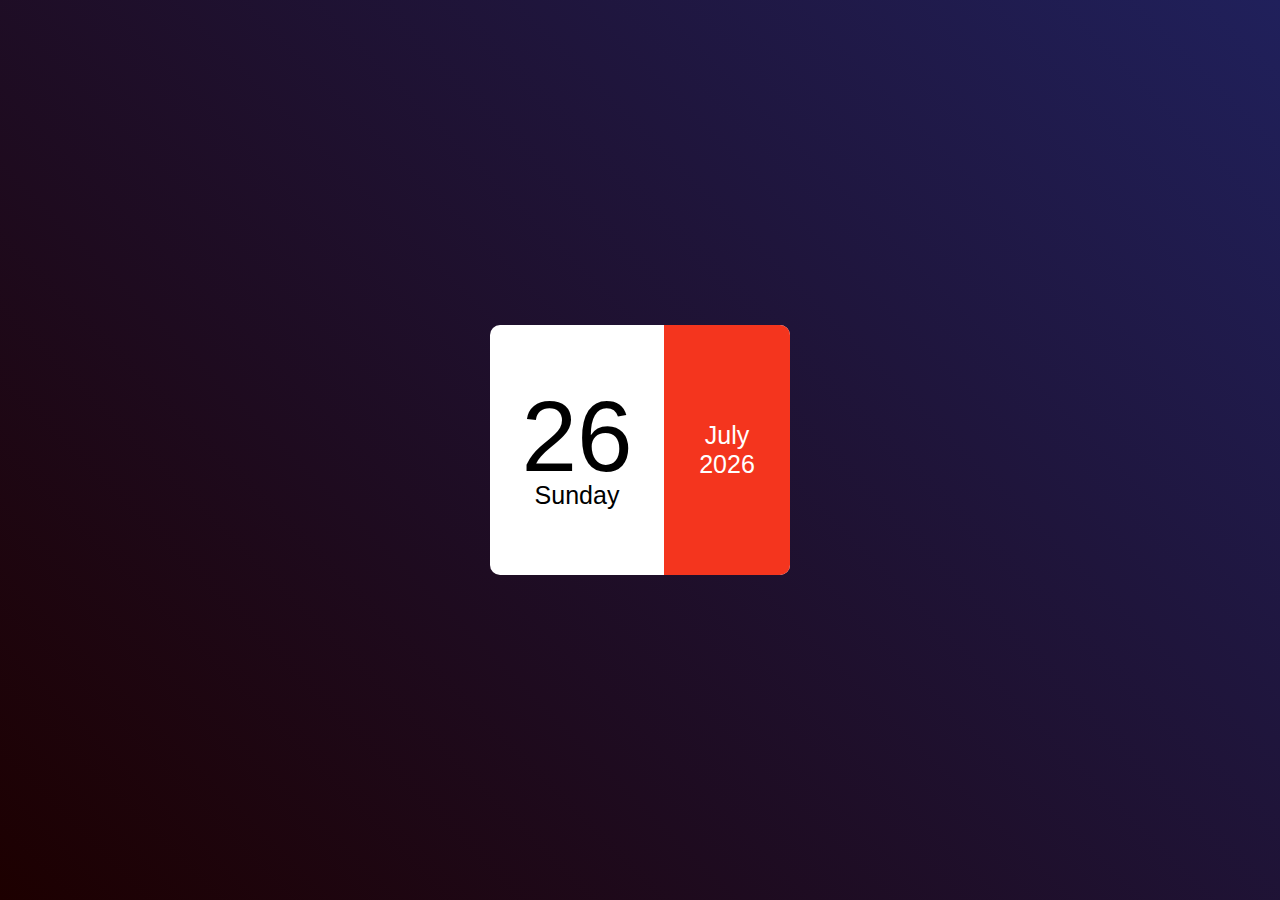
<file: index.html>
<!DOCTYPE html>
<html lang="en">
<head>
  <meta charset="UTF-8">
  <meta name="viewport" content="width=device-width, initial-scale=1.0">
  <title>CALENDAR</title>
  <link rel="stylesheet" href="calendar.css">
</head>
<body>
  <div class="hero">
    <div class="calendar">
<!--       left side of the calendar -->
      <div class="left">
        <p id="date">03</p>
        <p id="day">SUNDAY</p>
      </div>
<!--       right side of the calendar -->
      <div class="right">
        <P id="month">JUNE</P>
        <P id="year">2020</P>
      </div>
    </div>
  </div>

  <script>

    const date = document.getElementById('date');
    const day = document.getElementById('day');
    const month = document.getElementById('month');
    const year = document.getElementById('year');
    
    const today = new Date();

    const weekDays = ['Sunday','Monday','Tuesday','Wednsday','Thursday','Friday','Saturday']
    const allMonths = ['January','February','March','April','May','June','July','August','September','October','November','December']


    date.innerHTML = (today.getDate()<10?'0':'') + today.getDate();
    day.innerHTML = weekDays[today.getDay()];
    month.innerHTML = allMonths[today.getMonth()];
    year.innerHTML = today.getFullYear();



  </script>
</body>
</html>
</file>
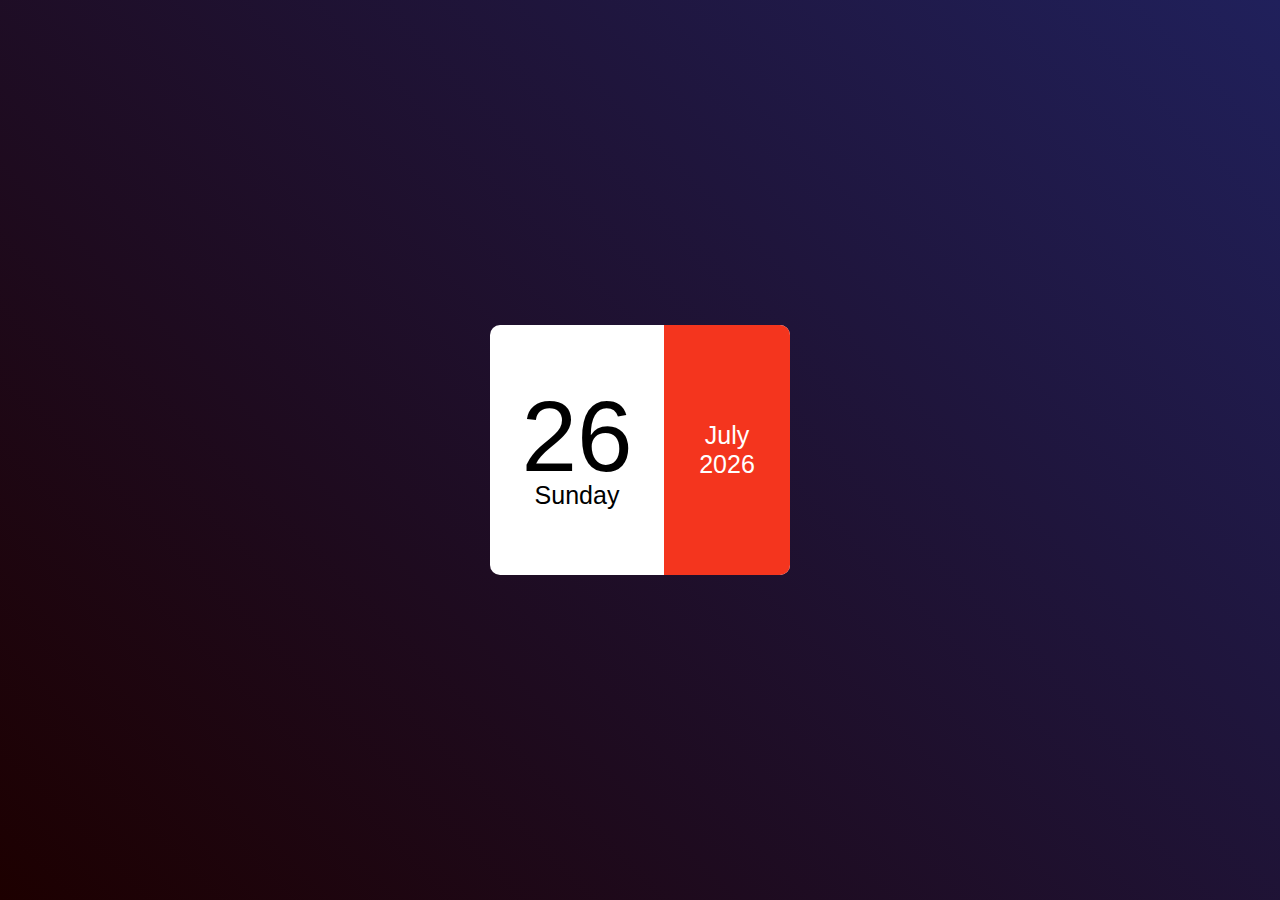
<file: calendar.html>
<!DOCTYPE html>
<html lang="en">
<head>
  <meta charset="UTF-8">
  <meta name="viewport" content="width=device-width, initial-scale=1.0">
  <title>CALENDAR</title>
  <link rel="stylesheet" href="calendar.css">
</head>
<body>
  <div class="hero">
    <div class="calendar">
      <div class="left">
        <p id="date">03</p>
        <p id="day">SUNDAY</p>
      </div>
      <div class="right">
        <P id="month">JUNE</P>
        <P id="year">2020</P>
      </div>
    </div>
  </div>

  <script>

    const date = document.getElementById('date');
    const day = document.getElementById('day');
    const month = document.getElementById('month');
    const year = document.getElementById('year');
    
    const today = new Date();

    const weekDays = ['Sunday','Monday','Tuesday','Wednsday','Thursday','Friday','Saturday']
    const allMonths = ['January','February','March','April','May','June','July','August','September','October','November','December']


    date.innerHTML = (today.getDate()<10?'0':'') + today.getDate();
    day.innerHTML = weekDays[today.getDay()];
    month.innerHTML = allMonths[today.getMonth()];
    year.innerHTML = today.getFullYear();



  </script>
</body>
</html>
</file>
<file: calendar.css>
* {
  margin: 0;
  padding: 0;
  box-sizing: border-box;
  font-family: 'poppins', sans-serif;
}
.hero {
  width: 100%;
  min-height: 100vh;
  background: linear-gradient(45deg, #1d0000, #20205b);
  display: flex;
  align-items: center;
  justify-content: center;
}
.calendar{
  width: 300px;
  height: 250px;
  background: #fff;
  display: flex;
  align-items: center;
  border-radius: 10px;
}
.left, .right {
  height: 100%;
  display: flex;
  flex-direction: column;
  align-items: center;
  justify-content: center;
  font-size: 25px;
}
.right{
  width: 42%;
  background: #f4351e;
  color: #fff;
  border-top-right-radius: 10px;
  border-bottom-right-radius: 10px;
}
.left {
  width: 58%;
}
#date {
  font-size: 100px;
  line-height: 90px;
}
</file>
